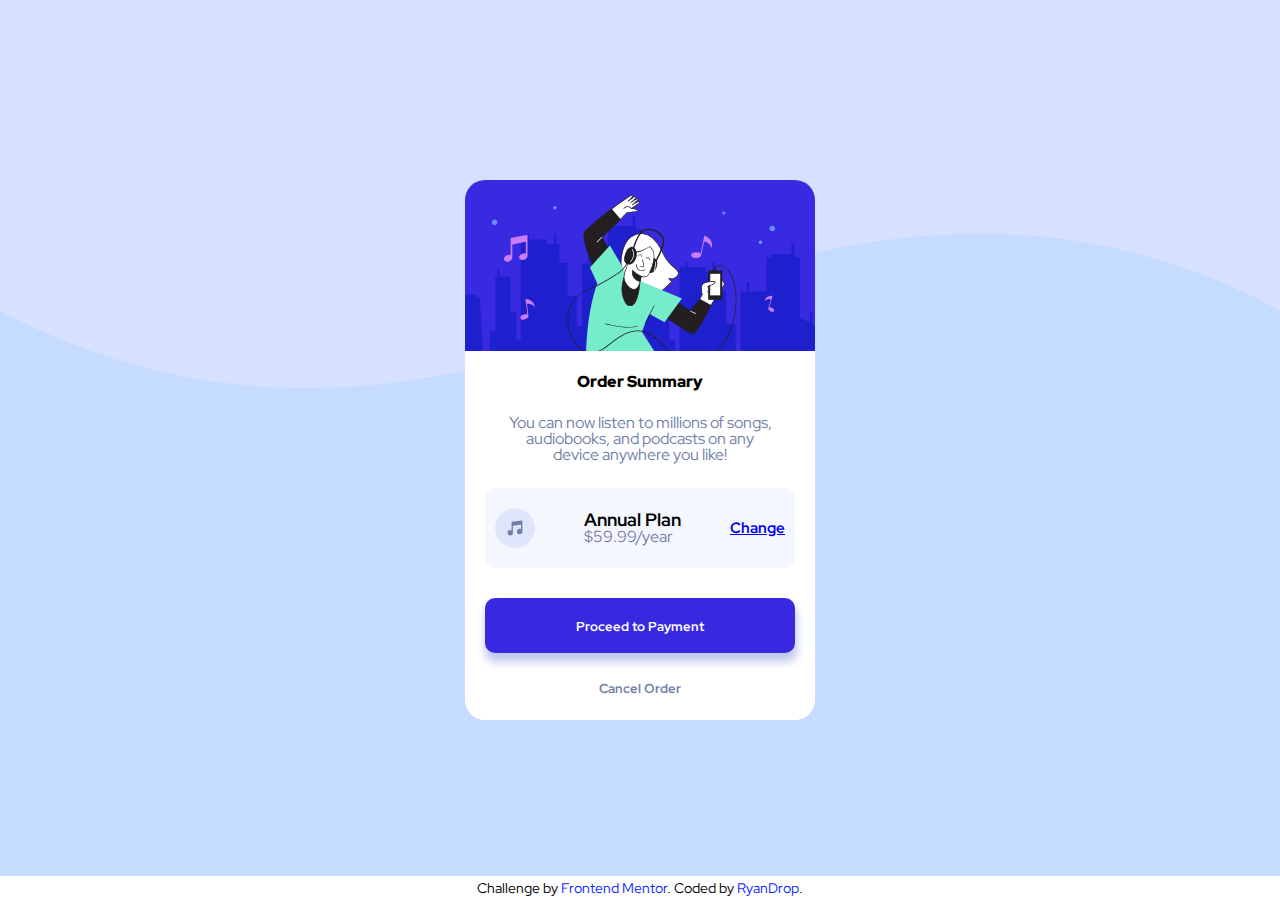
<file: 1 - Order summary/index.html>
<!DOCTYPE html>
<html lang="en">
  <head>
    <meta charset="UTF-8" />
    <meta name="viewport" content="width=device-width, initial-scale=1.0" />
    <link rel="icon" type="image/png" sizes="32x32" href="./images/favicon-32x32.png" />
    <link rel="stylesheet" href="./reset.css" />
    <link rel="stylesheet" href="./style.css" />
    <link rel="preconnect" href="https://fonts.googleapis.com" />
    <link rel="preconnect" href="https://fonts.gstatic.com" crossorigin />
    <link href="https://fonts.googleapis.com/css2?family=Red+Hat+Display:wght@500;700;900&display=swap" rel="stylesheet" />
    <title>Frontend Mentor | Order summary card</title>
  </head>
  <body>
    <div class="card">
      <img src="./images/illustration-hero.svg" alt="background-image" />
      <div class="card-content">
        <h1 class="title">Order Summary</h1>
        <p class="description">You can now listen to millions of songs, audiobooks, and podcasts on any device anywhere you like!</p>
        <div class="plan">
          <img src="./images/icon-music.svg" src="plan-icon" />
          <div class="details">
            <h1>Annual Plan</h1>
            <p>$59.99/year</p>
          </div>
          <a href="#">Change</a>
        </div>
        <button class="payment">Proceed to Payment</button>
        <button class="cancel-order">Cancel Order</button>
      </div>
    </div>

    <div class="attribution">
      Challenge by <a href="https://www.frontendmentor.io?ref=challenge" target="_blank">Frontend Mentor</a>. Coded by
      <a href="https://github.com/RyanDrop" target="_blank">RyanDrop</a>.
    </div>
  </body>
</html>
</file>
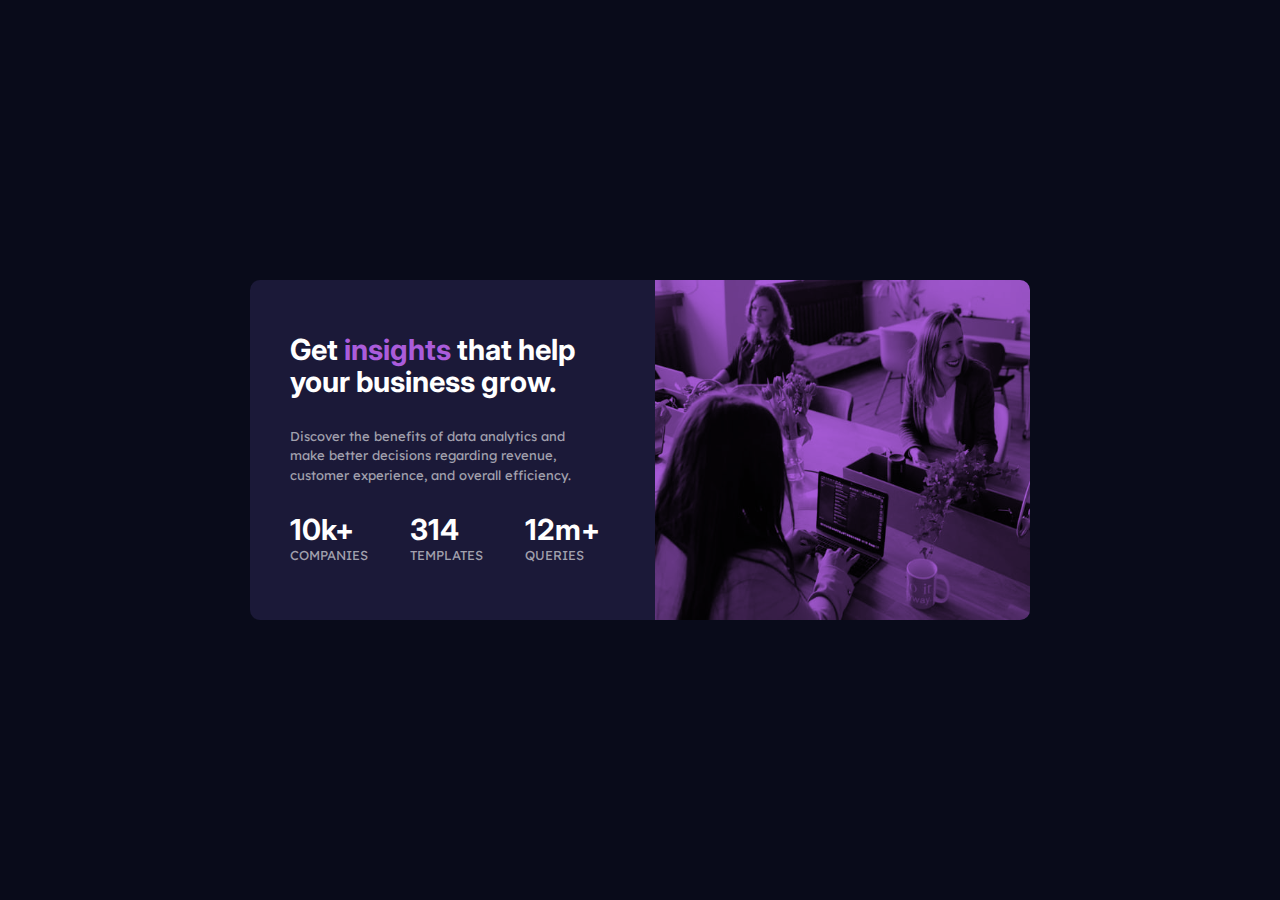
<file: 2 - Stats preview card/index.html>
<!DOCTYPE html>
<html lang="en">
  <head>
    <meta charset="UTF-8" />
    <meta name="viewport" content="width=device-width, initial-scale=1.0" />
    <link rel="preconnect" href="https://fonts.googleapis.com" />
    <link rel="preconnect" href="https://fonts.gstatic.com" crossorigin />
    <link href="https://fonts.googleapis.com/css2?family=Inter:wght@400;700&family=Lexend+Deca&display=swap" rel="stylesheet" />
    <link rel="icon" type="image/png" sizes="32x32" href="./images/favicon-32x32.png" />
    <link rel="stylesheet" href="./styles/reset.css" />
    <link rel="stylesheet" href="./styles/style.css" />
    <title>Frontend Mentor | Stats preview card component</title>
  </head>
  <body>
    <main>
      <div class="illustration">
        
      </div>
      <section>
        <h1>Get <span>insights</span> that help your business grow.</h1>
        <p>
          Discover the benefits of data analytics and make better decisions regarding revenue, customer experience, and overall efficiency.
        </p>
        <div class="date">
          <div class="date-1">
            <h1>10k+</h1>
            <p>companies</p>
          </div>
          <div class="date-2">
            <h1>314</h1>
            <p>templates</p>
          </div>
          <div class="date-3">
            <h1>12m+</h1>
            <p>queries</p>
          </div>
        </div>
      </section>
    </main>
  </body>
</html>
</file>
<file: 1 - Order summary/style.css>
/* Global */
:root {
  --bale-blue: hsl(225, 91%, 91%);
  --bright-blue: hsl(245, 75%, 52%);
  --very-pale-blue: hsl(225, 100%, 98%);
  --desaturated-blue: hsl(224, 23%, 55%);
  --dark-blue: hsl(223, 47%, 23%);
  --background: rgb(197, 219, 255);
  --white: #fff;
}

body {
  height: 100vh;
  width: 100vw;
  background-image: url(./images/pattern-background-desktop.svg);
  background-size: 100%;
  background-repeat: no-repeat;
  background-color: var(--background);
  display: flex;
  justify-content: center;
  align-items: center;
  font-family: "Red Hat Display", sans-serif;
  user-select: none;
}

/* Card */
.card {
  background-color: var(--white);
  border-radius: 20px;
  width: min(90%, 350px);
  height: 540px;
  margin: 10px;
}

.card img {
  width: 100%;
  border-top-left-radius: 20px;
  border-top-right-radius: 20px;
  margin-bottom: 20px;
}

.card-content {
  padding: 0px 20px;
}

.card-content h1.title {
  font-weight: 900;
  text-align: center;
  margin-bottom: 25px;
}
.card-content p.description {
  font-size: 16px;
  color: var(--desaturated-blue);
  text-align: center;
  margin-bottom: 25px;
  max-width: 270px;
  position: relative;
  left: 50%;
  transform: translate(-50%);
}
.plan {
  width: 100%;
  height: 80px;
  padding: 10px;
  background-color: var(--very-pale-blue);
  margin: 20px 0px;
  border-radius: 10px;
  display: flex;
  justify-content: space-between;
  align-items: center;
  margin-bottom: 30px;
  transition: box-shadow 0.3s;
}

.plan:hover {
  box-shadow: 0 0 4px rgb(87, 87, 87);
}

.plan .details {
  display: flex;
  flex-direction: column;
  justify-content: center;
}
.plan h1 {
  font-weight: 700;
  font-size: 18px;
  margin: 0;
}

.plan p {
  font-size: 16px;
  color: var(--desaturated-blue);
}

.plan a {
  font-size: 15px;
  font-weight: 700;
}
.plan img {
  height: 40px;
  width: 40px;
  margin: 0;
}

button {
  border: none;
  cursor: pointer;
  font-family: "Red Hat Display";
  font-weight: 700;
  border-radius: 10px;
}

button.payment {
  width: 100%;
  height: 55px;
  margin-bottom: 20px;
  color: var(--white);
  background-color: var(--bright-blue);
  transition: background-color 0.3s;
  box-shadow: 1px 8px 8px 1px rgb(189, 201, 238);
}

button.payment:hover {
  background-color: var(--dark-blue);
}

button.cancel-order {
  width: 100%;
  height: 30px;
  color: var(--desaturated-blue);
  transition: font-size 0.3s;
  background-color: var(--white);
}

button.cancel-order:hover {
  font-size: 20px;
}
/* attribution */
.attribution {
  position: fixed;
  width: 100%;
  background-color: var(--white);
  bottom: 0;
  font-size: 14px;
  text-align: center;
  padding: 5px 0px;
}

.attribution a {
  text-decoration: none;
  color: rgb(12, 36, 255);
}

@media (max-width: 600px) {
  body {
    background-image: url(./images/pattern-background-mobile.svg);
  }
}
</file>
<file: 2 - Stats preview card/styles/style.css>
/* Global */
:root{
    --very-dark-blue: hsl(233, 47%, 7%);
    --dark-desaturated-blue: hsl(244, 38%, 16%);
    --soft-violet: hsl(277, 64%, 61%);
    --white: hsl(0, 0%, 100%);
    --sightly-transparent-white: hsla(0, 0%, 100%, 0.75);
    --slightly-transparent-white: hsla(0, 0%, 100%, 0.6);
}

body{
    background-color: var(--very-dark-blue);
    height: 100vh;
    width: 100vw;
    display: flex;
    justify-content: center;
    align-items: center;
    user-select: none;
}
/* Main */
main{
    display: flex;
    flex-direction: column;
    height: 600px;
    width: 250px;
    background-color: var(--dark-desaturated-blue);
    color: var(--white);
    border-radius: 10px;
}

section{
    padding: 10px 20px;
    height: 100%;
    display: flex;
    flex-direction: column;
    align-items: center;
    justify-content: space-around;
    
}
h1{
    font-size: 22px;
    font-family: "Inter", sans-serif;
    font-weight: 700;
    text-align: center;
    line-height: 1.1;
}

span{
    color: var(--soft-violet);
}

p{
    font-family: 'Lexend Deca', sans-serif;
    font-size: 12px;
    color: var(--slightly-transparent-white);
    text-align: center;
    line-height: 1.5;
}
.illustration{
    height: 250px;
    width: 100%;
    background-blend-mode: multiply;
    background: url(./images/image-header-mobile.jpg) var(--soft-violet);
    background-size: 100% 100%;
    border-radius: 10px 10px 0px 0px;
    background-repeat: no-repeat;
    
}


.date{
    height: 180px;
    display: flex;
    flex-direction: column;
    justify-content: space-around;
}

.date p{
    text-transform: uppercase;
}

/* @media */
@media (min-width:800px){
    main{
        width: 780px;
        height: 340px;
        flex-direction: row-reverse;
        justify-content: space-between;
    }
    section{
        width: 395px;
        padding: 40px 45px 40px 40px;
        flex-direction: column;
        justify-content: space-around;
    }
    h1{
        font-size: 29px;
        text-align: left;
    }
    p{
        text-align: left;
        font-size: 13px;
    }
    .illustration{
        background: url(./images/image-header-desktop.jpg) var(--soft-violet);
        height: 100%;
        border-radius: 0px 10px 10px 0px;
        width: 375px;
        background-size: 100% 100%;
    }
    .date{
        flex-direction: row;
        justify-content: space-between;
        height: auto;
        width: 100%;
    }

}
</file>
